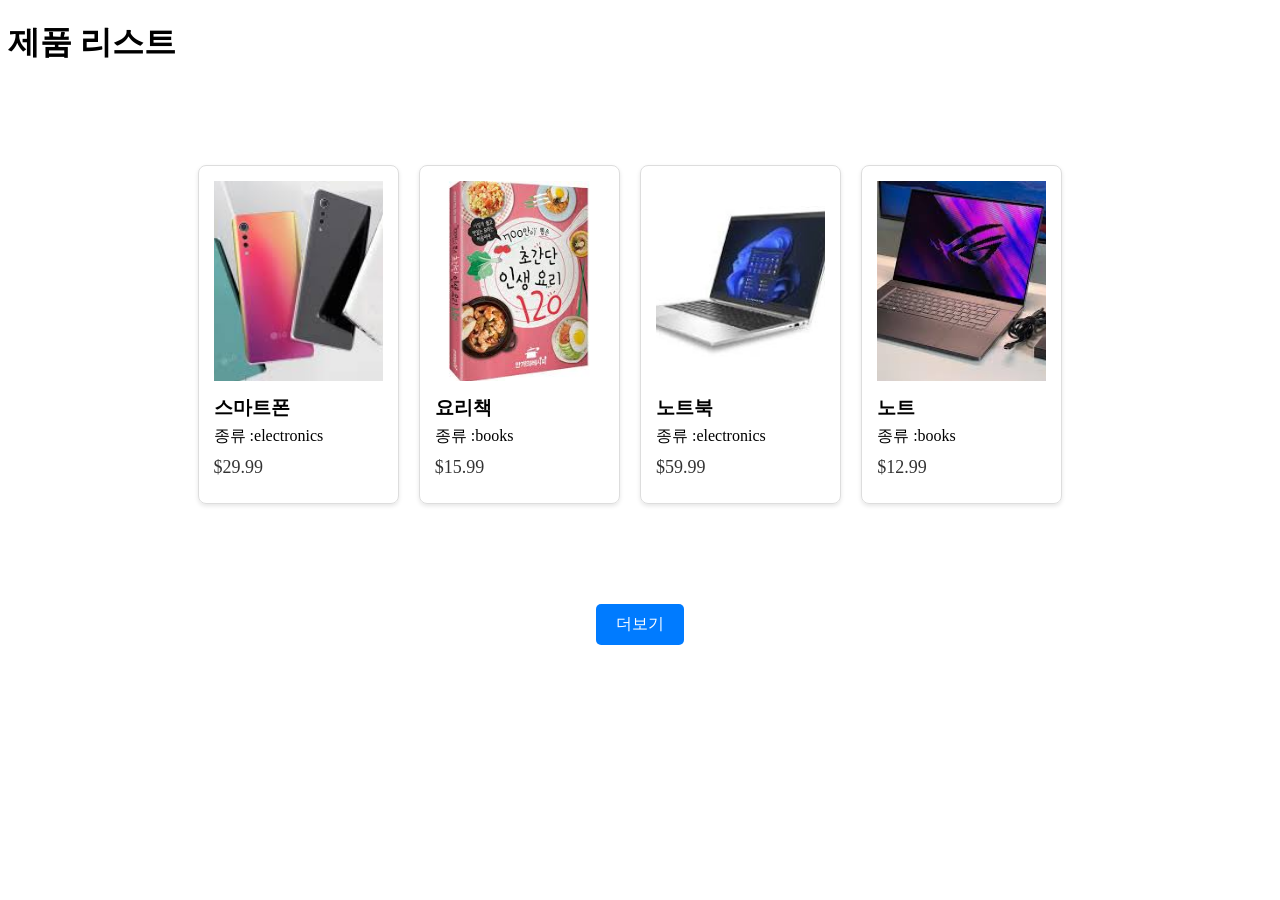
<file: ajax_sisteEx_theMore/index.html>
<!DOCTYPE html>
<html lang="ko">
  <head>
    <meta charset="UTF-8" />
    <meta name="viewport" content="width=device-width, initial-scale=1.0" />
    <title>Document</title>
    <script src="https://code.jquery.com/jquery-3.6.0.min.js"></script>
    <style>
        *{
           box-sizing: border-box;
            
        }
        .product-container{
            width: 70%;
            max-width: 1065px;
            margin:100px auto;
            display: flex;
            flex-wrap: wrap;
            gap: 20px;

        }
        .product-card{
            border: 1px solid #ddd;
            border-radius: 8px;
            padding: 15px;
            width: calc(25% - 20px);
            box-shadow: 0 2px 4px rgba(0,0,0,0.1);
            box-sizing: border-box;
        }
        .product-card img{
            width: 100%;
            height:200px ;
            object-fit: cover;
        }
        .product-card h3 {
            margin: 10px 0 5px;
        }
        .product-card p {
            margin: 0 0 10px;
        }
        .product-card .price {
            font-size: 18px;
            color: #333;
        }
        #load-more-btn {
            display: block;
            margin: 20px auto;
            padding: 10px 20px;
            border: none;
            border-radius: 5px;
            background-color: #007bff;
            color: white;
            font-size: 16px;
            cursor: pointer;
        }
    </style>
  </head>
  <body>
    <h1>제품 리스트</h1>
    <div id="product-container" class="product-container">
      <!-- js출력 -->
    </div>
    <button id="load-more-btn">더보기</button>
    <script>
      $(document).ready(function () {
        let currentPage = 1;
        let productsPerPage = 4;
        let allProducts = [];
        // ajax데이타 불러오는 함수

        function ajaxProducts() {
          $.ajax({
            url: "products.json",
            method: "get",
            dataType: "json",
            success: function (data) {
              // console.log(data);
              //   console.log(allProducts);

              allProducts = data.products;
              console.log(allProducts);
              renderProducts();
            },
            error: function (xhr, status, error) {
              console.error("Failed to load products data:", error);
            },
          });
        }
        // 보여지는 제품 함수
        function renderProducts() {
          //   console.log(page);

          let $container = $("#product-container");
          let startIndex = (currentPage - 1) * productsPerPage;
          console.log(startIndex);
          let endIndex = startIndex + productsPerPage;
          console.log(endIndex);

          let productToRender = allProducts.slice(startIndex, endIndex);
          console.log(productToRender);
          if (productToRender.length === 0) {
            $("#load-more-btn").hide();
            return;
          }
          productToRender.forEach(function (product) {
            // console.log(product);
            let productCard = `
             <div class="product-card">
              <img src="${product.image}" alt="${product.name}">
              <h3>${product.name}</h3>
              <p>종류 :${product.category}</p>
              <p class="price">$${product.price}</p>
             </div>
            `;
            $container.append(productCard);
          });
          if(endIndex >= allProducts.length){
            $("#load-more-btn").hide();
          }else{
            $("#load-more-btn").show();
          }
        }
        // 더보기버튼 이벤트
        $("#load-more-btn").on("click" , function(){
            currentPage++
            console.log(currentPage);
            renderProducts()
            
        })
        ajaxProducts();
      });
    </script>
  </body>
</html>
</file>
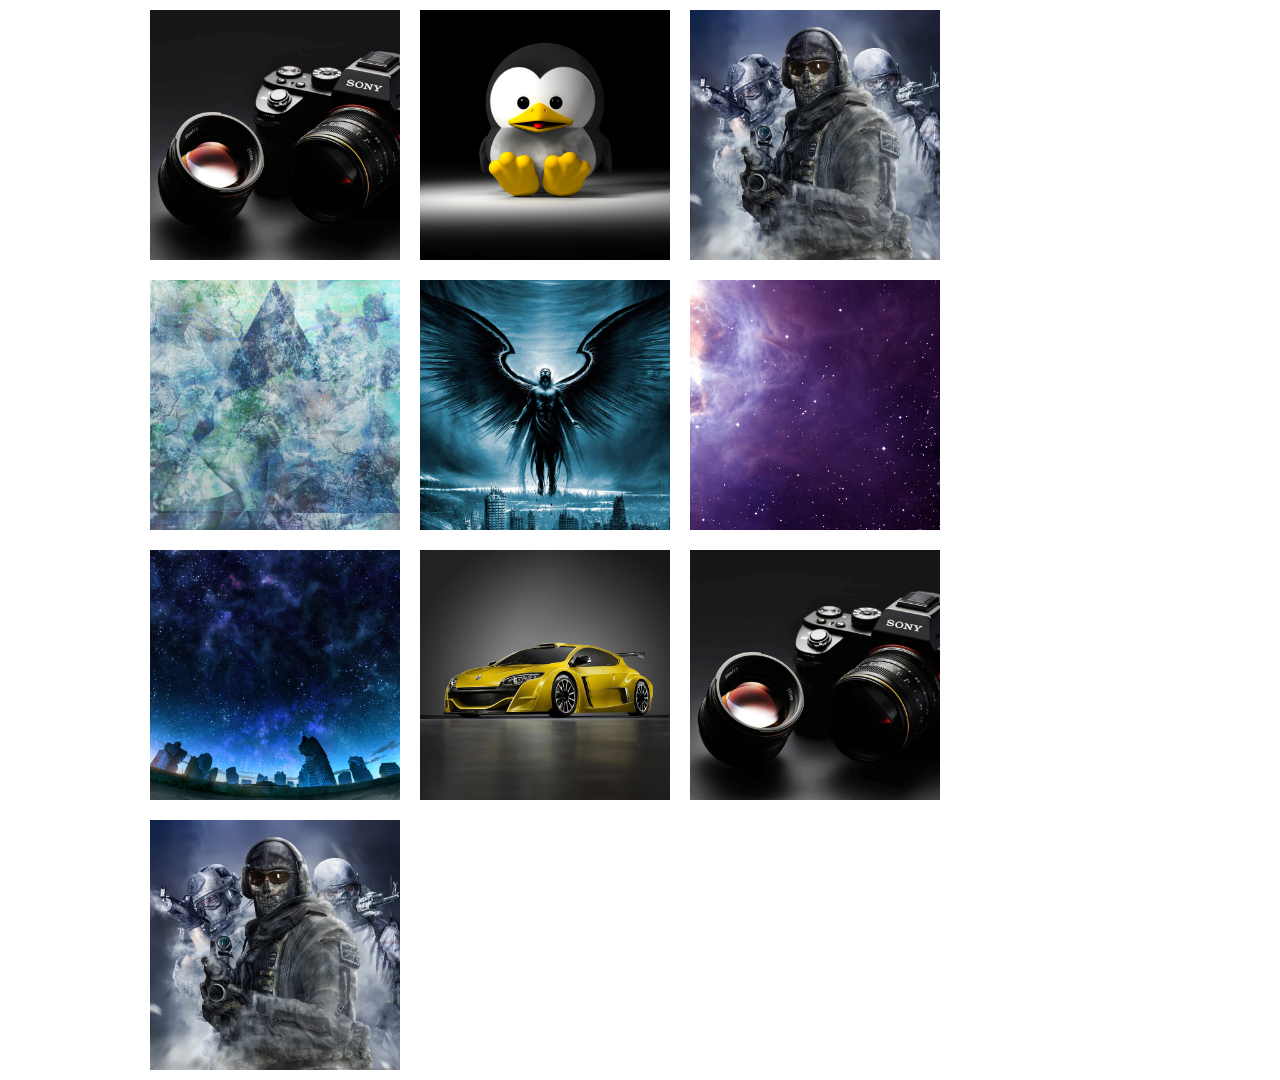
<file: ajax_siteEx/index.html>
<!DOCTYPE html>
<html lang="ko">
<head>
    <meta charset="UTF-8">
    <meta name="viewport" content="width=device-width, initial-scale=1.0">
    <script src="https://ajax.googleapis.com/ajax/libs/jquery/3.5.1/jquery.min.js"></script>
    <link rel="stylesheet" href="css/main.css">
    <script src="js/main.js"></script>
    <title>Document</title>
</head>
<body>
    <section class="gallery_area">
        <div class="gallery_wrap">
            <!-- js출력 -->
            <!-- gallery_item -->
             <!-- 클릭했을때 디테일 -->
             
        </div>
    </section>
</body>
</html>
</file>
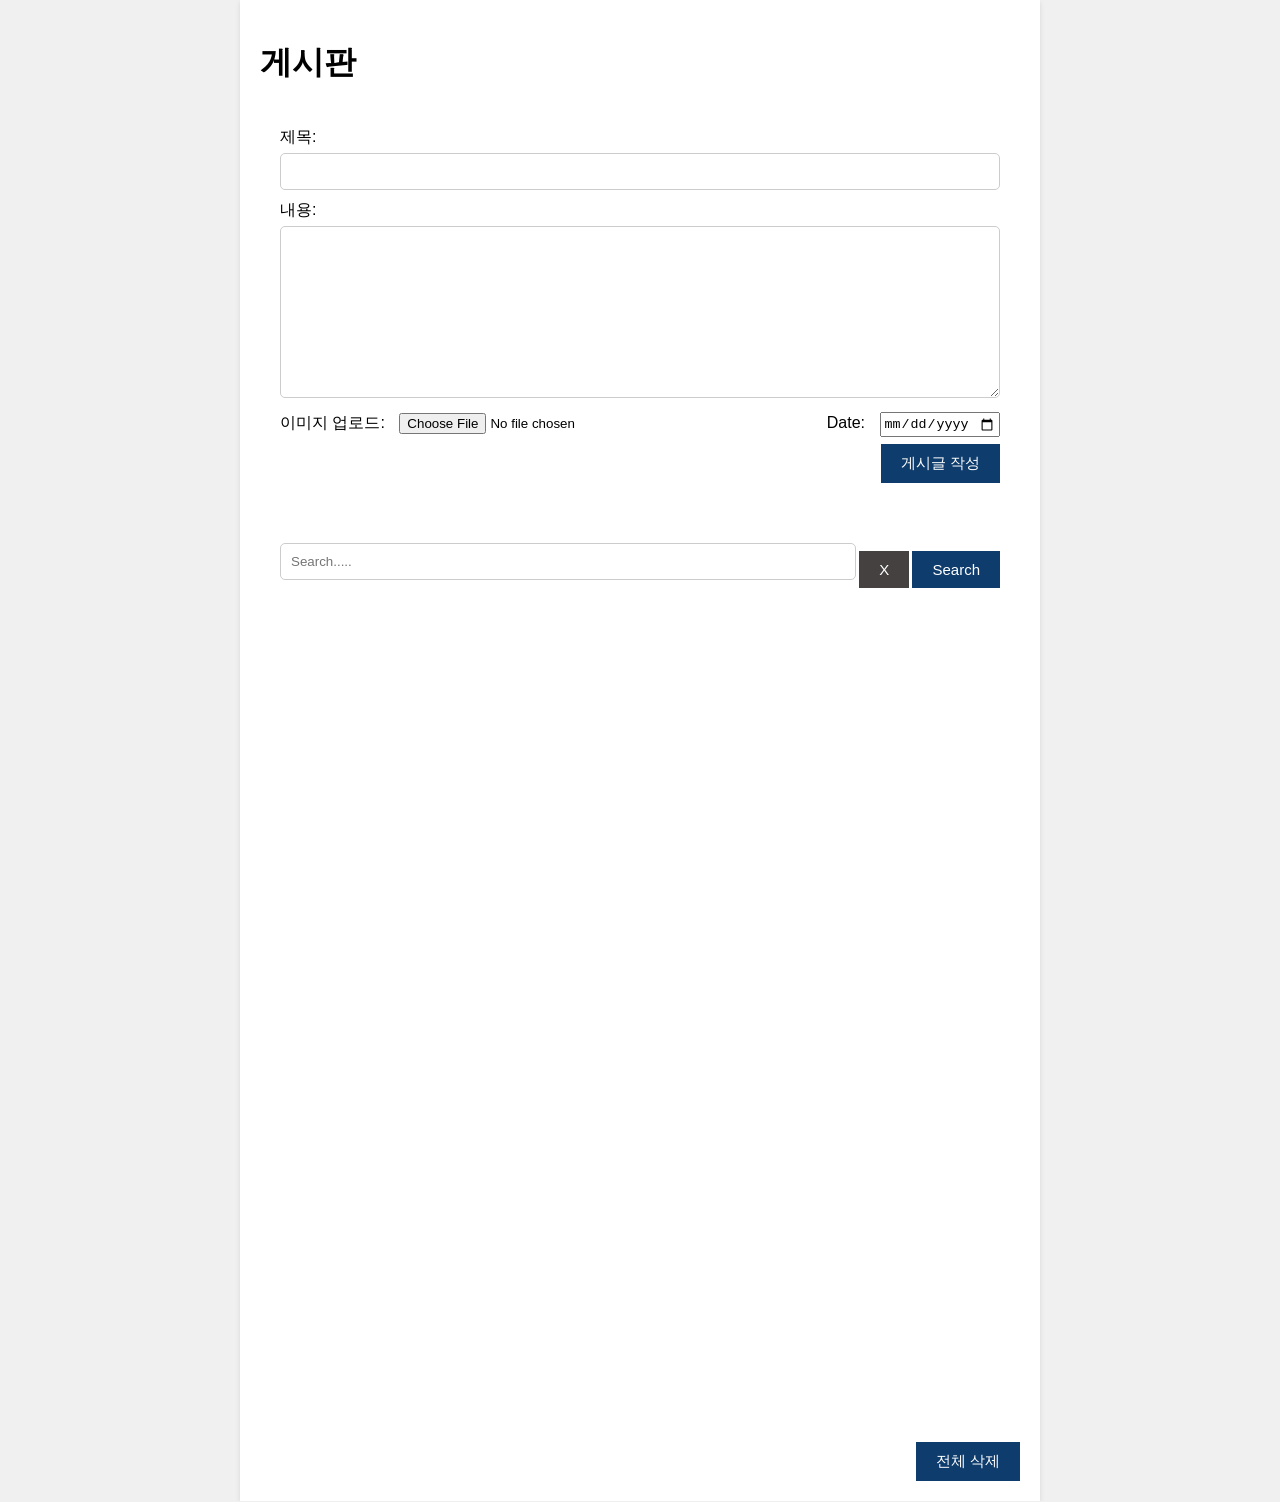
<file: board/index.html>
<!DOCTYPE html>
<html lang="en">
  <head>
    <meta charset="UTF-8" />
    <meta name="viewport" content="width=device-width, initial-scale=1.0" />

    <title>게시판</title>
    <link rel="stylesheet" href="css/style.css" />
    <script src="js/script.js"></script>
  </head>
  <body>
    <div class="container">
      <h1>게시판</h1>
      <form class="post-form">
        <label for="postTitle">제목:</label>
        <input type="text" id="postTitle" required />
        <label for="postContent">내용:</label>
        <textarea id="postContent" cols="30" rows="10" required></textarea>
        <label for="postImage">이미지 업로드:</label>
        <input type="file" id="postImage" accept="image/*" />
        <label for="postDate">Date:</label>
        <input type="date" name="postDate" id="postDate" />
        <br />
        <button id="addPostBtn">게시글 작성</button>
      </form>
      <div id="searchContainer">
        <input type="text" id="searchInput" placeholder="Search....." />
        <button id="clearBtn">X</button>
        <button id="searchBtn">Search</button>
      </div>
      <ul id="postList">
        <!-- 게시글이 여기에 표시됩니다. -->
        
      </ul>
      <button id="deleteAllBtn">전체 삭제</button>
    </div>
  </body>
</html>
</file>
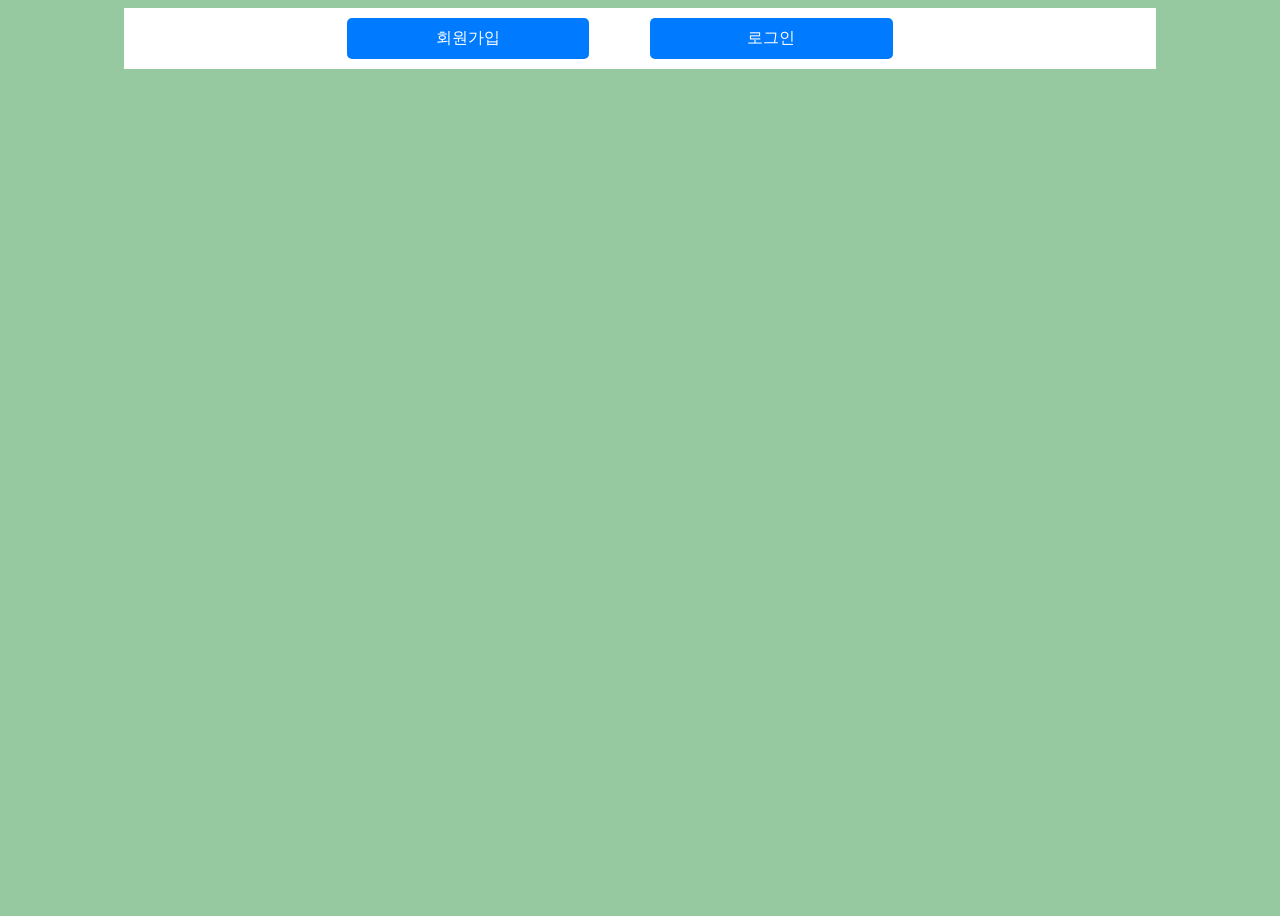
<file: login/index.html>
<!DOCTYPE html>
<html lang="ko">
  <head>
    <meta charset="UTF-8" />
    <meta name="viewport" content="width=device-width, initial-scale=1.0" />
    <title>main 페이지</title>
    <style>
      /* 기본 스타일 */
      body {
        font-family: Arial, sans-serif;
        background-color: #96c99f;
        height: 100vh;
        box-sizing: border-box;
      }

      .wrap {
        display: flex;
        justify-content: center;
        align-items: center;
        background-color: #fff;
        width: 80%;
        padding: 10px;
        margin: 0 auto;
      }

      /* 섹션 스타일 */
      .section {
        text-align: center;
        margin-bottom: 20px;
      }

      #signup-section {
        width: 30%;
        margin-left: 20px;
      }

      #dashboard-section {
        width: 70%;
        display: inline-block;
      }

      /* 버튼 스타일 */
      button {
        width: 80%;
        background-color: #007bff;
        color: #fff;
        padding: 10px 20px;
        border: none;
        border-radius: 5px;
        font-size: 16px;
        cursor: pointer;
      }

      /* 로그아웃 버튼 스타일 */
      #logout-button {
        background-color: #dc3545;
        width: 30%;
        float: right;
      }

      /* 사용자 이름 디스플레이 스타일 */
      #username-display {
        font-size: 20px;
        color: #3d3d3d;
        margin-top: 8px;
        display: inline-block;
        margin-left: 100px;
      }

      #login-section {
        width: 30%;
      }
    </style>
  </head>
  <body>
    <div class="wrap">
      <div id="signup-section">
        <button id="signup-button">회원가입</button>
      </div>
      <div id="login-section">
        <button id="login-button">로그인</button>
      </div>
      <div id="dashboard-section" style="display: none">
        <div id="username-display">
          <!-- 로그인된 아이디 출력 -->
        </div>
        <button id="logout-button">로그아웃</button>
      </div>
    </div>
    <div class="userlogin" id="userlogin">
      <!-- 로그인된 사용자 정보가 있으면 출력 -->
    </div>
    <script>
      // 페이지가 로드될 때 대시보드 화면을 표시
      window.onload = function () {
        showInitDashboard();
      };
      
      // 로그인 버튼 클릭시 페이지 이동
      document.getElementById("login-button").addEventListener("click", function () {
        window.location.href = "login.html";
      });

      // 회원가입 버튼 클릭시 페이지 이동
      document.getElementById("signup-button").addEventListener("click", function () {
        window.location.href = "signup.html";
      });

      // 메인 페이지 화면 표시 함수
      function showInitDashboard() {
        // 현재 페이지의 URL에서 쿼리 문자열을 가져와서 URLSearchParams 객체 생성
        let params = new URLSearchParams(window.location.search);

        // 'username'이라는 쿼리 매개변수 값을 추출
        let username = params.get("username");

        if (username) {
          document.getElementById("login-section").style.display = "none";
          document.getElementById("dashboard-section").style.display = "block";
          document.getElementById("username-display").textContent = `${username}님! 환영합니다.`;
          document.getElementById("userlogin").textContent = `로그인된 사용자: ${username}`;
        } else {
          document.getElementById("login-section").style.display = "block";
          document.getElementById("dashboard-section").style.display = "none";
          document.getElementById("logout-button").style.display = "none"; // 로그아웃 버튼 숨김
          document.getElementById("userlogin").textContent = ""; // 로그인 정보 초기화
        }
      }

      // 로그아웃 기능
      document.getElementById("logout-button").addEventListener("click", function () {
        document.getElementById("login-section").style.display = "block";
        document.getElementById("dashboard-section").style.display = "none";
        document.getElementById("userlogin").textContent = "";
        clearUserData(); // Clear login data
        clearUsernameParam(); // Clear or reset the username parameter
      });
      function clearUserData() {
        localStorage.removeItem("username");
      }

      function clearUsernameParam() {
        var url = new URL(window.location.href);
        url.searchParams.delete("username");
        window.history.replaceState({}, "", url.toString());
      }
    
    </script>
  </body>
</html>
</file>
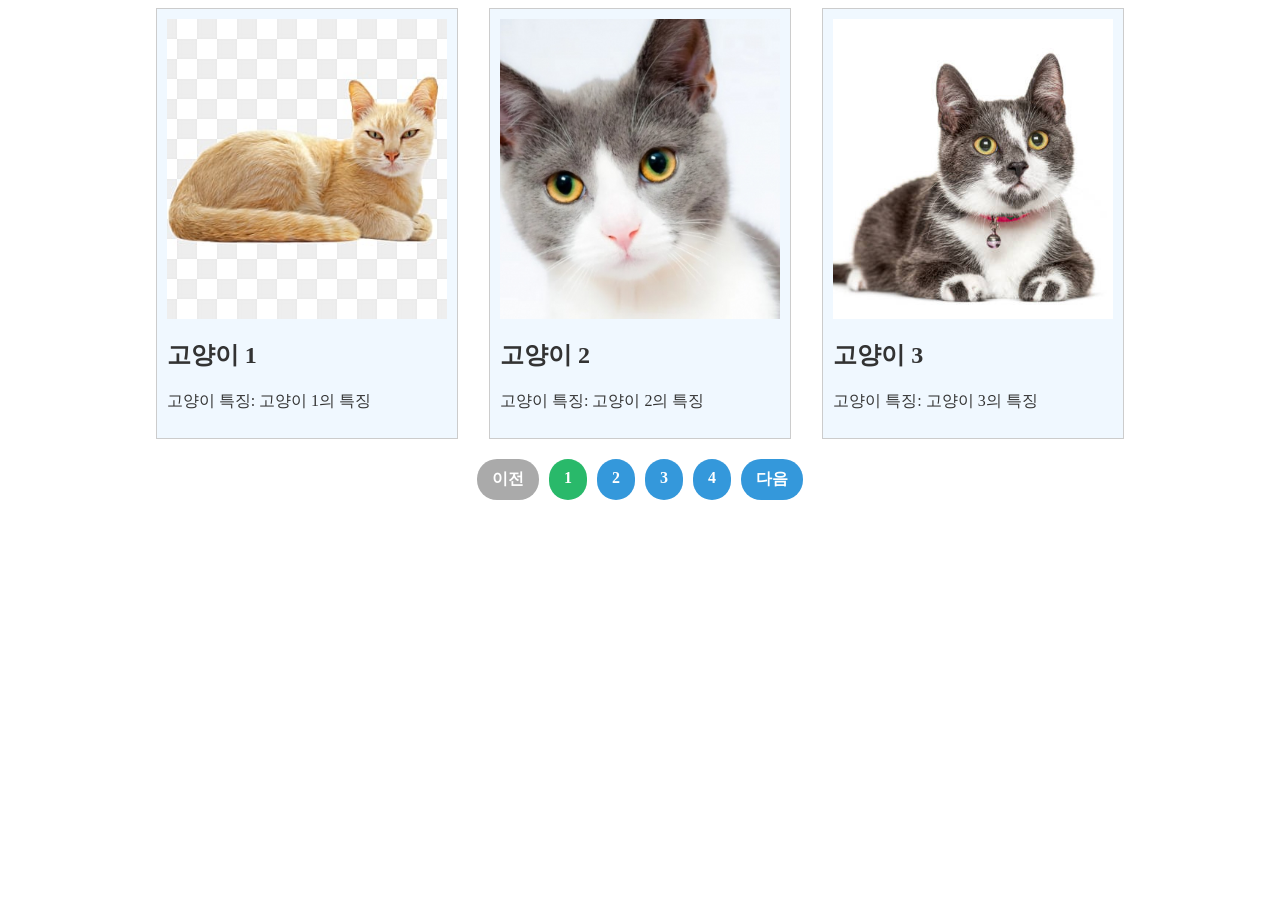
<file: pagination/cat_pagi/index.html>
<!DOCTYPE html>
<html lang="ko">
  <head>
    <meta charset="UTF-8" />
    <meta name="viewport" content="width=device-width, initial-scale=1.0" />
    <title>고양이 정보 리스트</title>
    <style>
      a {
        text-decoration: none;
        color: #333;
      }
      #catlist {
        display: flex;
        margin: 0 auto;
        flex-wrap: wrap;
        width: 1000px;
        /* background-color: aquamarine; */
        justify-content: space-between;
      }

      .cat-card {
        border: 1px solid #ccc;
        padding: 10px;
        margin-bottom: 10px;
        width: calc(30% - 20px);
        margin: 0 auto;
        background-color: aliceblue;
      }

      .cat-image {
        width: 100%;
        height: 300px;
        object-fit: cover;
        display: block;
        margin: 0 auto;
      }
      .pagination {
        display: flex;
        justify-content: center;
        margin-top: 20px;
      }

      .page-link {
        margin: 0 5px;
        padding: 10px 15px;
        background-color: #3498db;
        /* 배경색 */
        color: #fff;
        /* 글꼴색 */
        border: none;
        border-radius: 20px;
        /* 둥근 모서리 */

        font-weight: bold;
        transition: background-color 0.3s;
        /* 호버 효과 */
      }

      .page-link:hover {
        background-color: #2980b9;
        /* 호버 시 배경색 변경 */
      }
      .active-page {
        background-color: #29b96a;
      }
      .disabled{
        background-color: #aaaaaa;
      }
    </style>
  </head>
  <body>
    <div id="catlist">
      <!-- js출력 고양이 리스트 -->
    </div>
    <div class="pagination" id="pagination">
      <!-- js출력 페이지네이션 -->
    </div>
    <script>
      //고양이 리스트를 3개 보여준다.
      const itemsPerPage = 3;
      let currentPage = 1;
      const catListDiv = document.getElementById("catlist");
      const paginationDiv = document.getElementById("pagination");
      const prevBtn = document.createElement("a"); //이전버튼
      const nextBtn = document.createElement("a"); //다음버튼
      //url에서 쿼리문자열을 읽어와서 고양이의 아이디를 가져온다.
      const urlParams = new URLSearchParams(window.location.search);
      const catId = urlParams.get("id");
      // 고양이 정보를 가져와서 화면에 출력하는 함수
      function displayCatInfo(page) {
        // console.log(page);
        fetch("cat.json")
          .then((response) => response.json())
          .then(function (data) {
            //   console.log(data);
            // 페이지네이션 계산
            const startIndex = (page - 1) * itemsPerPage;
            // console.log(startIndex); // 0
            const endIndex = startIndex + itemsPerPage;
            // console.log(endIndex); // 3
            //   첫화면에 리스트를 인덱스번호가 0 ~ 2 까지 출력을 한다.
            const catsOnpage = data.slice(startIndex, endIndex);
            // console.log(catsOnpage);
            catsOnpage.forEach((cat) => {
              console.log(cat);
              const catCard = document.createElement("div");
              catCard.className = "cat-card";
              //   console.log(catCard);
              catCard.innerHTML = `
              <a href="catcate.html?id=${cat.id}">
                <img class="cat-image" src="${cat.url}" alt="${cat.title} 사진">
                <h2>${cat.title}</h2>
                <p>고양이 특징: ${cat.description}</p>
              </a>
            `;
              catListDiv.appendChild(catCard);
            });
            pagination(data.length);
          })
          .catch((error) => {
            console.error("데이터를 가져오는 중 에러가 발생했습니다:", error);
          });
      }
      //   페이지네이션 생성
      function pagination(totalItems) {
        // console.log(totalItems);
        paginationDiv.innerHTML = "";
        const totalPages = Math.ceil(totalItems / itemsPerPage);
        // console.log(totalPages);
        for (let i = 1; i <= totalPages; i++) {
          const pageLink = document.createElement("a");
          //   console.log(i);
          pageLink.className = "page-link";
          pageLink.href = `?id=${catId}&page=${i}`;
          pageLink.textContent = i;
          //   console.log(pageLink);
          if (i === currentPage) {
            pageLink.classList.add("active-page");
          }
          paginationDiv.appendChild(pageLink);
        }
       
      
       // 이전버튼
       prevBtn.className = "page-link";
        prevBtn.textContent = "이전";
        if (currentPage > 1) {
          prevBtn.href = `?id=${catId}&page=${currentPage - 1}`;
        }else{
            prevBtn.classList.add("disabled")
        }
        //   paginationDiv.insertBefore(prevBtn, paginationDiv.firstChild);
        paginationDiv.insertBefore(prevBtn , paginationDiv.firstChild);
        // 다음버튼
        nextBtn.className = "page-link"
        nextBtn.textContent = "다음"
        if(currentPage < totalPages){
            nextBtn.href = `?id=${catId}&page=${currentPage + 1}`
        }else{
            nextBtn.classList.add("disabled")
        }
        paginationDiv.appendChild(nextBtn)
      }

      //   페이지 로드시 고양이 정보 출력
      document.addEventListener("DOMContentLoaded", function () {
        const pageParm = urlParams.get("page");
        console.log(pageParm);
        if (pageParm) {
          currentPage = parseInt(pageParm);
        }

        displayCatInfo(currentPage);
      });
    </script>
  </body>
</html>
</file>
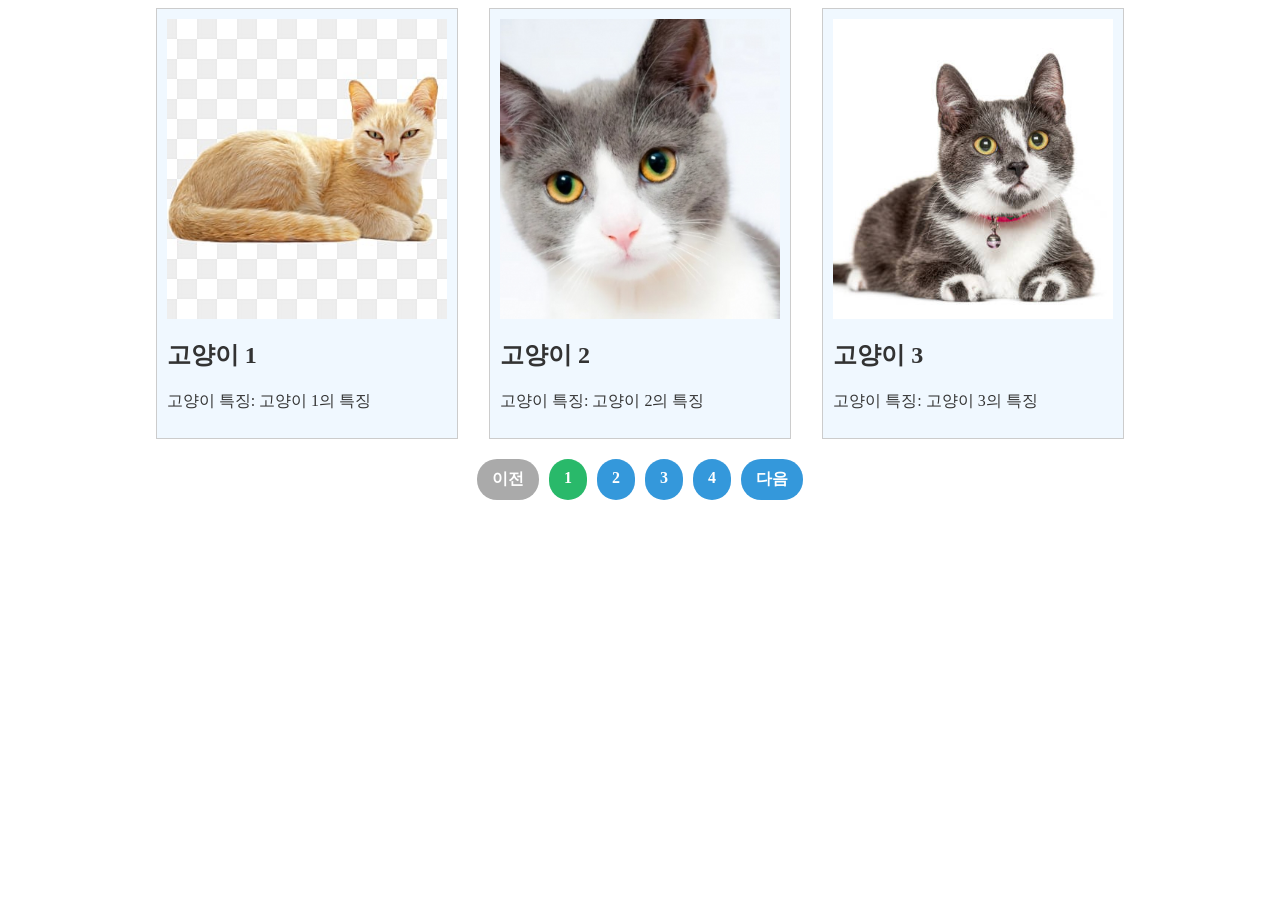
<file: pagination/cat_pagination/index.html>
<!DOCTYPE html>
<html lang="ko">
  <head>
    <meta charset="UTF-8" />
    <meta name="viewport" content="width=device-width, initial-scale=1.0" />
    <title>고양이 정보 리스트</title>
    <style>
      a {
        text-decoration: none;
        color: #333;
      }
      #catlist {
        display: flex;
        margin: 0 auto;
        flex-wrap: wrap;
        width: 1000px;
        /* background-color: aquamarine; */
        justify-content: space-between;
      }

      .cat-card {
        border: 1px solid #ccc;
        padding: 10px;
        margin-bottom: 10px;
        width: calc(30% - 20px);
        margin: 0 auto;
        background-color: aliceblue;
      }

      .cat-image {
        width: 100%;
        height: 300px;
        object-fit: cover;
        display: block;
        margin: 0 auto;
      }
      .pagination {
        display: flex;
        justify-content: center;
        margin-top: 20px;
      }

      .page-link {
        margin: 0 5px;
        padding: 10px 15px;
        background-color: #3498db;
        /* 배경색 */
        color: #fff;
        /* 글꼴색 */
        border: none;
        border-radius: 20px;
        /* 둥근 모서리 */

        font-weight: bold;
        transition: background-color 0.3s;
        /* 호버 효과 */
      }

      .page-link:hover {
        background-color: #2980b9;
        /* 호버 시 배경색 변경 */
      }
      .active-page {
        background-color: #29b96a;
      }
      .disabled{
        background-color: #aaa;
      }
    </style>
  </head>
  <body>
    <div id="catlist">
      <!-- js출력 고양이 리스트 -->
    </div>
    <div class="pagination" id="pagination">
      <!-- js출력 페이지네이션 -->
    </div>
    <script>
      //고양이 리스트를 3개 보여준다.
      const itemsPerPage = 3;
      let currentPage = 1;
      const catListDiv = document.getElementById("catlist");
      const paginationDiv = document.getElementById("pagination");
      const prevBtn = document.createElement("a"); //이전버튼
      const nextBtn = document.createElement("a"); //다음버튼
      //url에서 쿼리문자열을 읽어와서 고양이의 아이디를 가져온다.
      const urlParams = new URLSearchParams(window.location.search);
      const catId = urlParams.get("id");
      // 고양이 정보를 가져와서 화면에 출력하는 함수
      function displayCatInfo(page) {
        // console.log(page);
        fetch("cat.json")
          .then((response) => response.json())
          .then(function (data) {
            //   console.log(data);
            // 페이지네이션 계산
            const startIndex = (page - 1) * itemsPerPage;
            // console.log(startIndex); // 0
            const endIndex = startIndex + itemsPerPage;
            // console.log(endIndex); // 3
            //   첫화면에 리스트를 인덱스번호가 0 ~ 2 까지 출력을 한다.
            const catsOnpage = data.slice(startIndex, endIndex);
            // console.log(catsOnpage);
            catsOnpage.forEach((cat) => {
              console.log(cat);
              const catCard = document.createElement("div");
              catCard.className = "cat-card";
              //   console.log(catCard);
              catCard.innerHTML = `
              <a href="catcate.html?id=${cat.id}">
                <img class="cat-image" src="${cat.url}" alt="${cat.title} 사진">
                <h2>${cat.title}</h2>
                <p>고양이 특징: ${cat.description}</p>
              </a>
            `;
              catListDiv.appendChild(catCard);
            });
            pagination(data.length);
          })
          .catch((error) => {
            console.error("데이터를 가져오는 중 에러가 발생했습니다:", error);
          });
      }
      //   페이지네이션 생성
      function pagination(totalItems) {
        // console.log(totalItems);
        paginationDiv.innerHTML = "";
        const totalPages = Math.ceil(totalItems / itemsPerPage);
        // console.log(totalPages);
        for (let i = 1; i <= totalPages; i++) {
          const pageLink = document.createElement("a");
          //   console.log(i);
          pageLink.className = "page-link";
          pageLink.href = `?id=${catId}&page=${i}`;
          pageLink.textContent = i;
          //   console.log(pageLink);
          if (i === currentPage) {
            pageLink.classList.add("active-page");
          }
          paginationDiv.appendChild(pageLink);
        }
       
      
       // 이전버튼
       prevBtn.className = "page-link";
        prevBtn.textContent = "이전";
        if (currentPage > 1) {
          prevBtn.href = `?id=${catId}&page=${currentPage - 1}`;
        }else{
          prevBtn.classList.add("disabled")
        }
        //   paginationDiv.insertBefore(prevBtn, paginationDiv.firstChild);
        paginationDiv.insertBefore(prevBtn , paginationDiv.firstChild)
        // 다음버튼
        nextBtn.className = "page-link"
        nextBtn.textContent = "다음"
        if(currentPage < totalPages){
          nextBtn.href = `?id=${catId}&page=${currentPage + 1}`
        }else{
          nextBtn.classList.add("disabled")
        }
        paginationDiv.appendChild(nextBtn)
      }

      //   페이지 로드시 고양이 정보 출력
      document.addEventListener("DOMContentLoaded", function () {
        const pageParm = urlParams.get("page");
        console.log(pageParm);
        if (pageParm) {
          currentPage = parseInt(pageParm);
        }

        displayCatInfo(currentPage);
      });
    </script>
  </body>
</html>
</file>
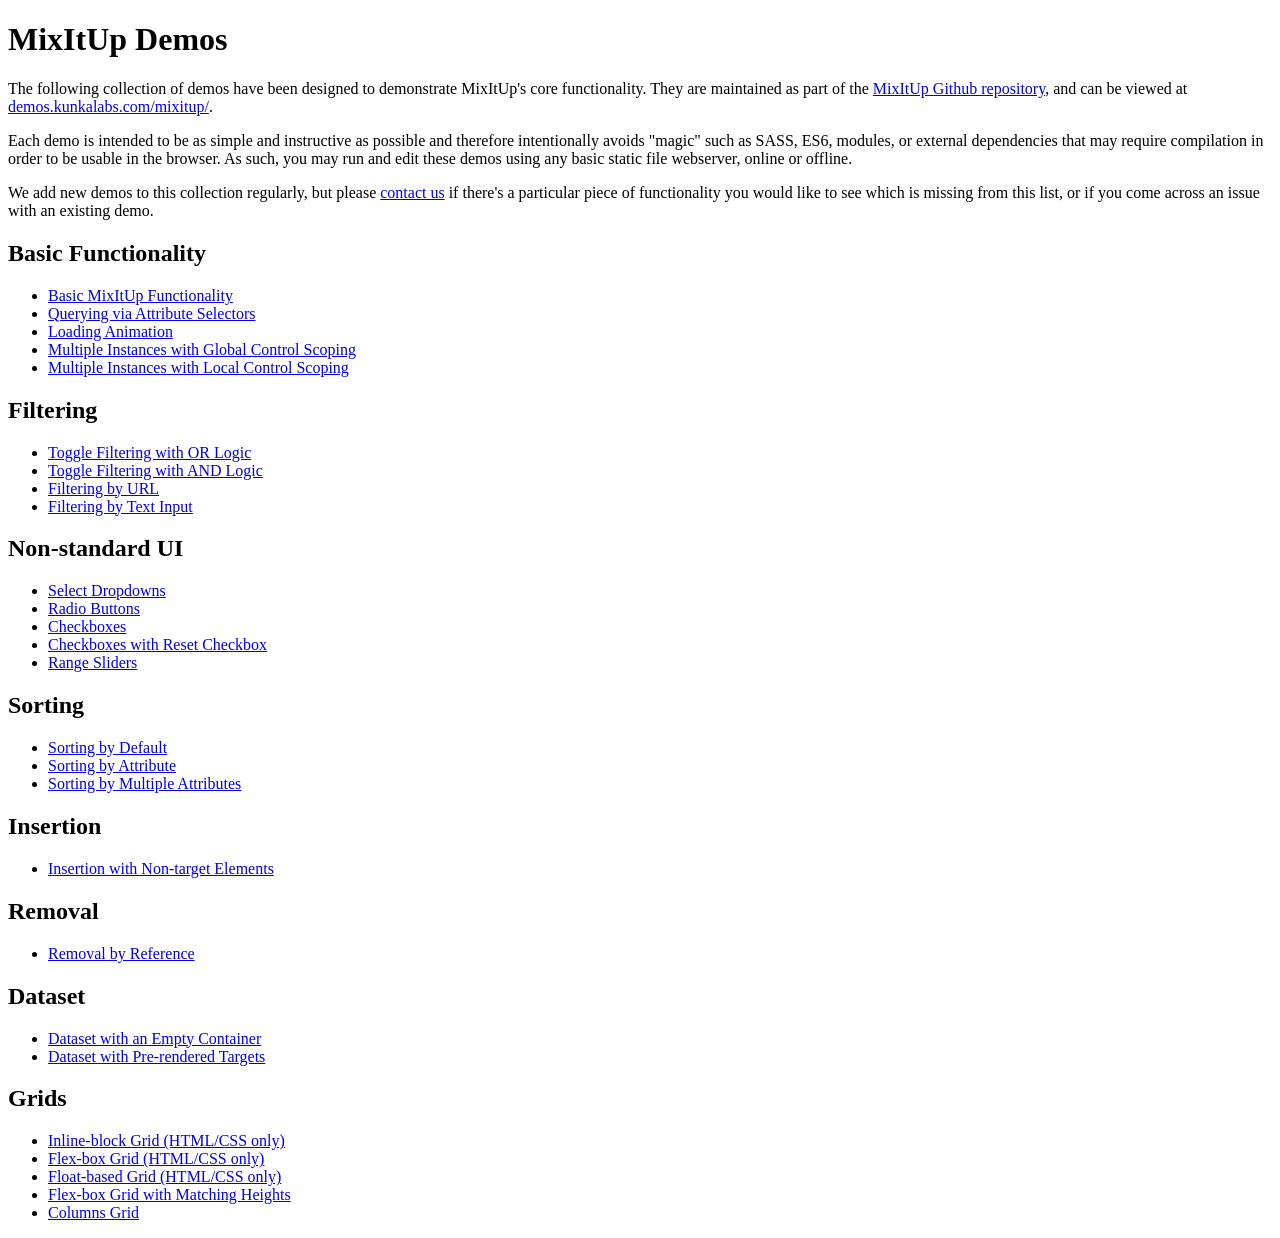
<file: mixup/patrickkunka-mixitup-61dac05/demos/index.html>
<!DOCTYPE html>
<html>
    <head>
        <title>MixItUp Demos</title>
    </head>
    <body>
        <h1>MixItUp Demos</h1>

        <p>The following collection of demos have been designed to demonstrate MixItUp's core functionality. They are maintained as part of the <a href="https://github.com/patrickkunka/mixitup/tree/v3/demos">MixItUp Github repository</a>, and can be viewed at <a href="http://demos.kunkalabs.com/mixitup">demos.kunkalabs.com/mixitup/</a>.</p>

        <p>Each demo is intended to be as simple and instructive as possible and therefore intentionally avoids "magic" such as SASS, ES6, modules, or external dependencies that may require compilation in order to be usable in the browser. As such, you may run and edit these demos using any basic static file webserver, online or offline.</p>

        <p>We add new demos to this collection regularly, but please <a href="https://www.kunkalabs.com/contact-us/">contact us</a> if there's a particular piece of functionality you would like to see which is missing from this list, or if you come across an issue with an existing demo.</p>

        <h2>Basic Functionality</h2>

        <ul>
            <li><a href="./basic/">Basic MixItUp Functionality</a></li>
            <li><a href="./attribute-selectors/">Querying via Attribute Selectors</a></li>
            <li><a href="./loading-animation/">Loading Animation</a></li>
            <li><a href="./multiple-instances-global-control-scoping/">Multiple Instances with Global Control Scoping</a></li>
            <li><a href="./multiple-instances-local-control-scoping/">Multiple Instances with Local Control Scoping</a></li>
        </ul>

        <h2>Filtering</h2>

        <ul>
            <li><a href="./toggle-filtering-or-logic/">Toggle Filtering with OR Logic</a></li>
            <li><a href="./toggle-filtering-and-logic/">Toggle Filtering with AND Logic</a></li>
            <li><a href="./filtering-by-url/">Filtering by URL</a></li>
            <li><a href="./filtering-by-text-input/">Filtering by Text Input</a></li>
        </ul>

        <h2>Non-standard UI</h2>

        <ul>
            <li><a href="./select-dropdowns/">Select Dropdowns</a></li>
            <li><a href="./radio-buttons/">Radio Buttons</a></li>
            <li><a href="./checkboxes/">Checkboxes</a></li>
            <li><a href="./checkboxes-with-reset-checkbox/">Checkboxes with Reset Checkbox</a></li>
            <li><a href="./filtering-by-range/">Range Sliders</a></li>
        </ul>

        <h2>Sorting</h2>

        <ul>
            <li><a href="./sorting-by-default/">Sorting by Default</a></li>
            <li><a href="./sorting-by-attribute/">Sorting by Attribute</a></li>
            <li><a href="./sorting-by-multiple-attributes/">Sorting by Multiple Attributes</a></li>
        </ul>

        <h2>Insertion</h2>

        <ul>
            <li><a href="./insertion-non-target-elements/">Insertion with Non-target Elements</a></li>
        </ul>

        <h2>Removal</h2>

        <ul>
            <li><a href="./removal-by-reference/">Removal by Reference</a></li>
        </ul>

        <h2>Dataset</h2>

        <ul>
            <li><a href="./dataset-empty-container/">Dataset with an Empty Container</a></li>
            <li><a href="./dataset-pre-rendered-targets/">Dataset with Pre-rendered Targets</a></li>
        </ul>

        <h2>Grids</h2>

        <ul>
            <li><a href="./grid-inline-block/">Inline-block Grid (HTML/CSS only)</a></li>
            <li><a href="./grid-flex-box/">Flex-box Grid (HTML/CSS only)</a></li>
            <li><a href="./grid-floats/">Float-based Grid (HTML/CSS only)</a></li>
            <li><a href="./grid-flex-box-matching-heights/">Flex-box Grid with Matching Heights</a></li>
            <li><a href="./grid-columns/">Columns Grid</a></li>
        </ul>
    </body>
</html>
</file>
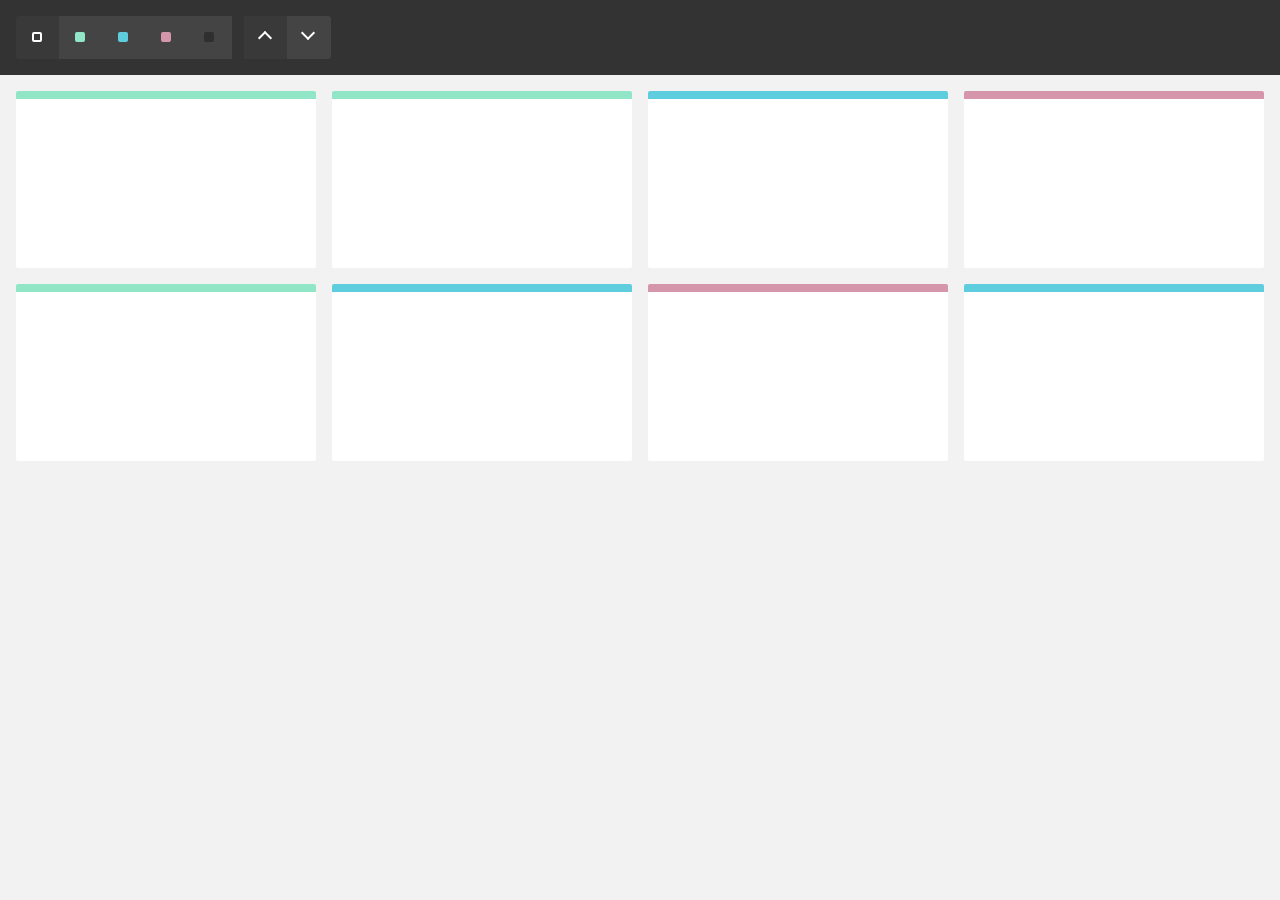
<file: mixup/patrickkunka-mixitup-61dac05/demos/attribute-selectors/index.html>
<!DOCTYPE html>
<html>
    <head>
        <meta name="viewport" content="width=device-width, initial-scale=1">

        <link href="../reset.css" rel="stylesheet"/>
        <link href="./style.css" rel="stylesheet"/>

        <title>MixItUp Demo - Querying via Attribute Selectors</title>
    </head>
    <body>
        <div class="controls">
            <button type="button" class="control" data-filter="all">All</button>
            <button type="button" class="control" data-filter=".green">Green</button>
            <button type="button" class="control" data-filter=".blue">Blue</button>
            <button type="button" class="control" data-filter=".pink">Pink</button>
            <button type="button" class="control" data-filter="none">None</button>

            <button type="button" class="control" data-sort="default:asc">Asc</button>
            <button type="button" class="control" data-sort="default:desc">Desc</button>
        </div>

        <div class="container" data-ref="mixitup-container">
            <div class="item green" data-ref="mixitup-target"></div>
            <div class="item green" data-ref="mixitup-target"></div>
            <div class="item blue" data-ref="mixitup-target"></div>
            <div class="item pink" data-ref="mixitup-target"></div>
            <div class="item green" data-ref="mixitup-target"></div>
            <div class="item blue" data-ref="mixitup-target"></div>
            <div class="item pink" data-ref="mixitup-target"></div>
            <div class="item blue" data-ref="mixitup-target"></div>

            <div class="gap"></div>
            <div class="gap"></div>
            <div class="gap"></div>
        </div>

        <script src="../mixitup.min.js"></script>

        <script>
            var containerEl = document.querySelector('[data-ref~="mixitup-container"]');

            var mixer = mixitup(containerEl, {
                selectors: {
                    target: '[data-ref~="mixitup-target"]'
                }
            });
        </script>
    </body>
</html>
</file>
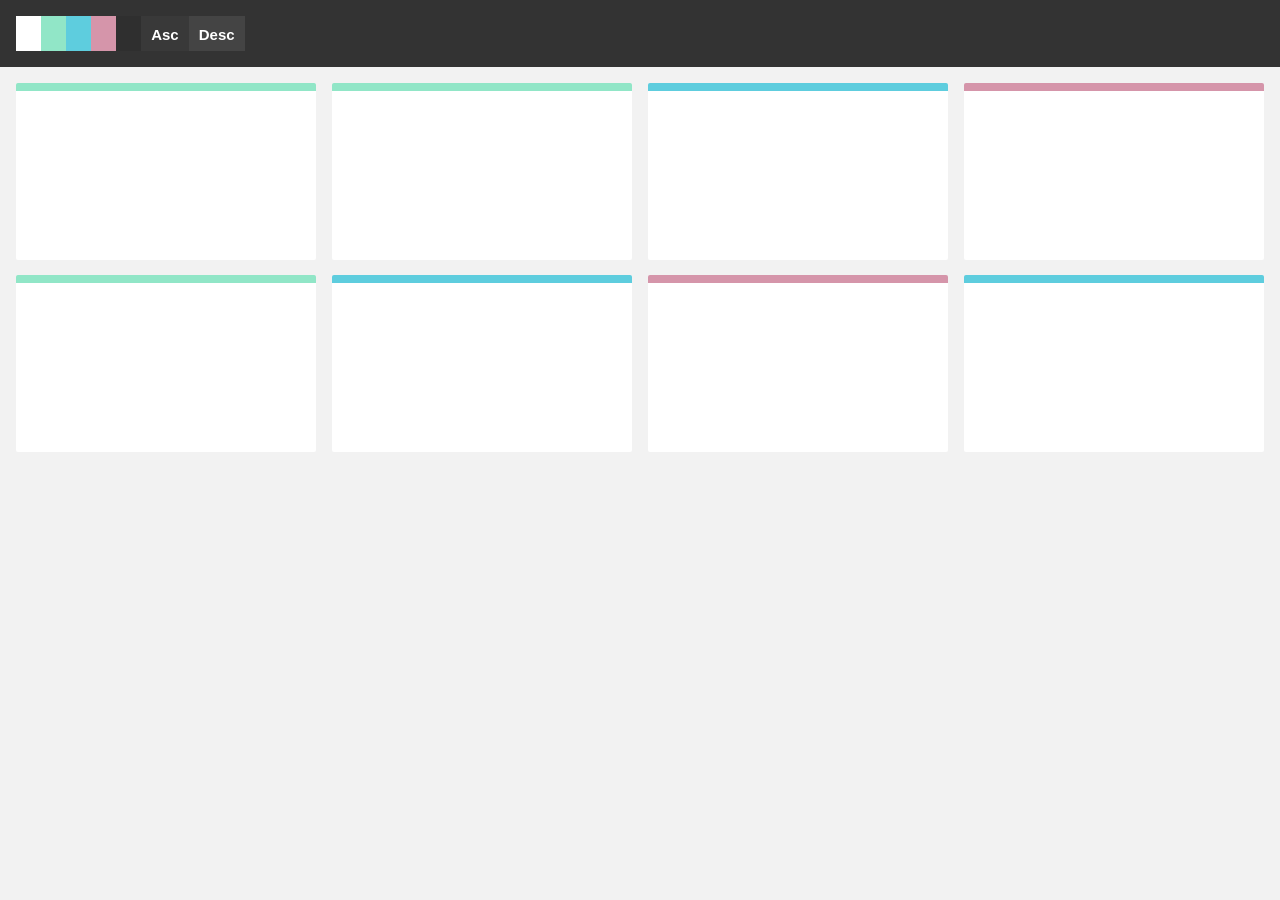
<file: mixup/patrickkunka-mixitup-61dac05/demos/basic-ie-8/index.html>
<!DOCTYPE html>
<html>
    <head>
        <meta name="viewport" content="width=device-width, initial-scale=1">

        <link href="../reset.css" rel="stylesheet"/>
        <link href="./style.css" rel="stylesheet"/>

        <title>MixItUp Demo - Basic (IE8 Compatible Layout)</title>
    </head>
    <body>
        <div class="controls">
            <button type="button" class="control" data-filter="all"></button>
            <button type="button" class="control" data-filter=".green"></button>
            <button type="button" class="control" data-filter=".blue"></button>
            <button type="button" class="control" data-filter=".pink"></button>
            <button type="button" class="control" data-filter="none"></button>

            <button type="button" class="control" data-sort="default:asc">Asc</button>
            <button type="button" class="control" data-sort="default:desc">Desc</button>
        </div>

        <div class="container">
            <div class="mix green"></div>
            <div class="mix green"></div>
            <div class="mix blue"></div>
            <div class="mix pink"></div>
            <div class="mix green"></div>
            <div class="mix blue"></div>
            <div class="mix pink"></div>
            <div class="mix blue"></div>

            <div class="gap"></div>
            <div class="gap"></div>
            <div class="gap"></div>
        </div>

        <script src="../mixitup.min.js"></script>

        <script>
            var containerEl = document.querySelector('.container');

            var mixer = mixitup(containerEl);
        </script>
    </body>
</html>
</file>
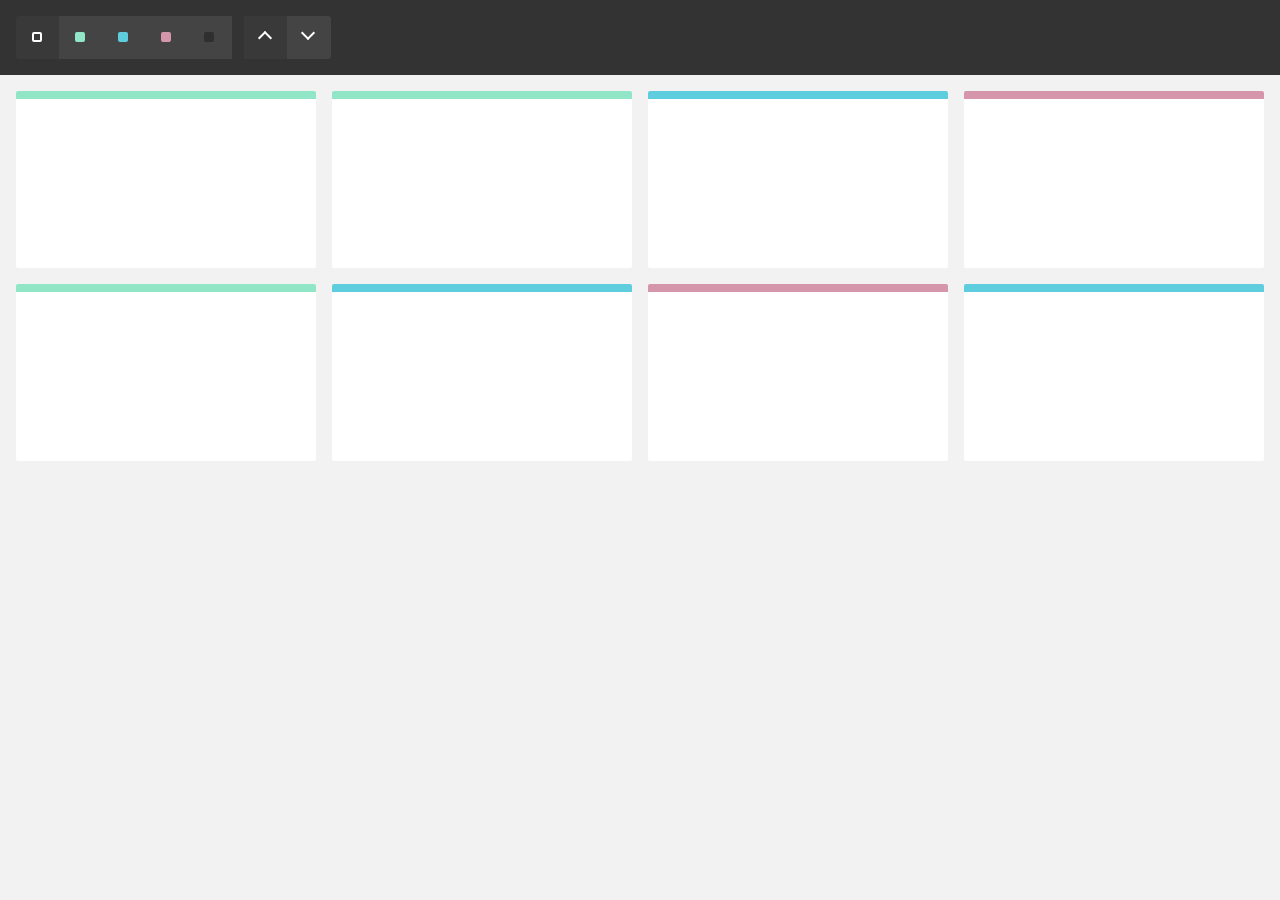
<file: mixup/patrickkunka-mixitup-61dac05/demos/basic/index.html>
<!DOCTYPE html>
<html>
    <head>
        <meta name="viewport" content="width=device-width, initial-scale=1">

        <link href="../reset.css" rel="stylesheet"/>
        <link href="./style.css" rel="stylesheet"/>

        <title>MixItUp Demo - Basic</title>
    </head>
    <body>
        <div class="controls">
            <button type="button" class="control" data-filter="all">All</button>
            <button type="button" class="control" data-filter=".green">Green</button>
            <button type="button" class="control" data-filter=".blue">Blue</button>
            <button type="button" class="control" data-filter=".pink">Pink</button>
            <button type="button" class="control" data-filter="none">None</button>

            <button type="button" class="control" data-sort="default:asc">Asc</button>
            <button type="button" class="control" data-sort="default:desc">Desc</button>
        </div>

        <div class="container">
            <div class="mix green"></div>
            <div class="mix green"></div>
            <div class="mix blue"></div>
            <div class="mix pink"></div>
            <div class="mix green"></div>
            <div class="mix blue"></div>
            <div class="mix pink"></div>
            <div class="mix blue"></div>

            <div class="gap"></div>
            <div class="gap"></div>
            <div class="gap"></div>
        </div>

        <script src="../mixitup.min.js"></script>

        <script>
            var containerEl = document.querySelector('.container');

            var mixer = mixitup(containerEl);
        </script>
    </body>
</html>
</file>
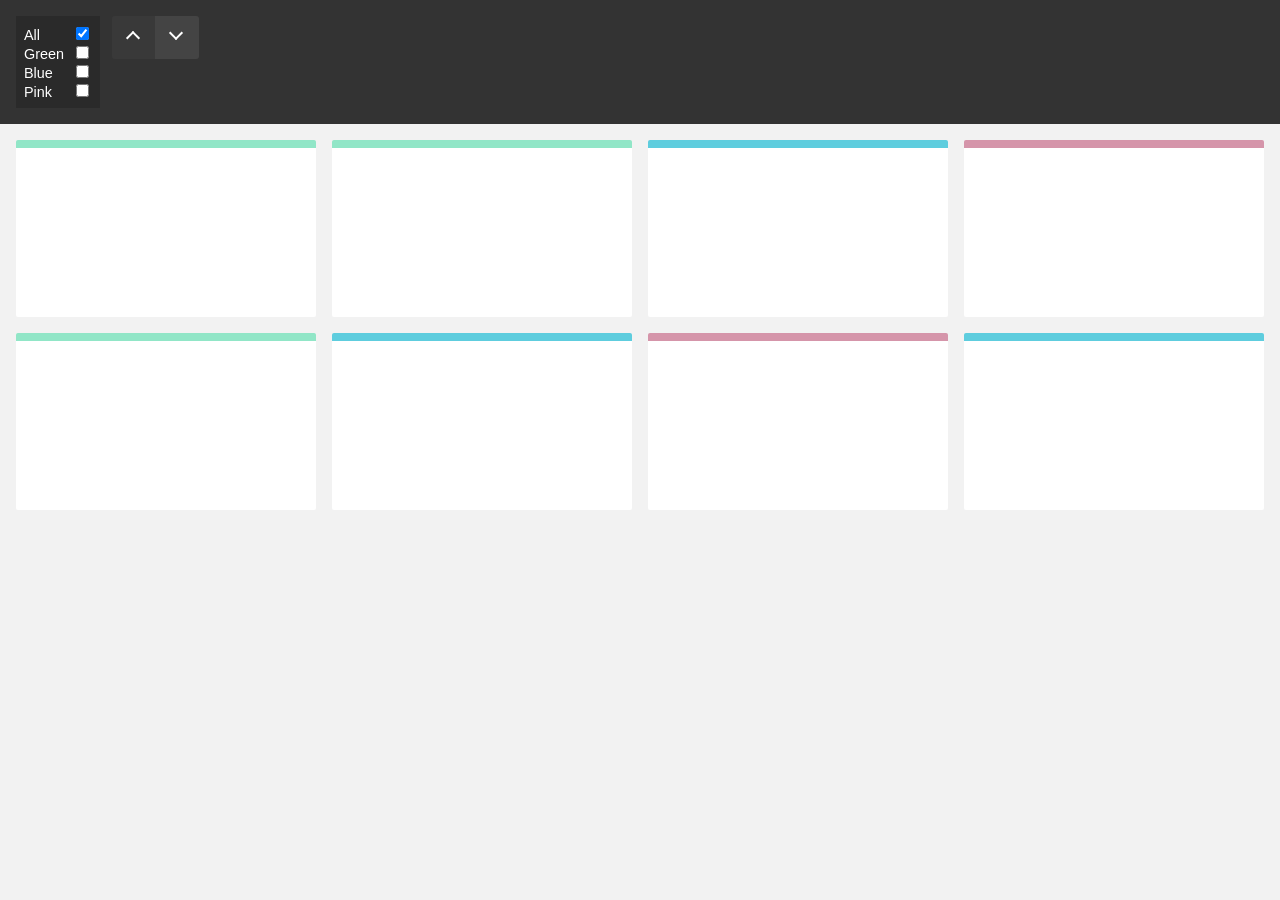
<file: mixup/patrickkunka-mixitup-61dac05/demos/checkboxes-with-reset-checkbox/index.html>
<!DOCTYPE html>
<html>
    <head>
        <meta name="viewport" content="width=device-width, initial-scale=1">

        <link href="../reset.css" rel="stylesheet"/>
        <link href="./style.css" rel="stylesheet"/>

        <title>MixItUp Demo - Checkboxes with Reset Checkbox</title>
    </head>
    <body>
        <div class="controls">
            <div class="checkbox-group">
                <div class="checkbox">
                    <label class="checkbox-label">All</label>
                    <input type="checkbox" value="all" checked/>
                </div>

                <div class="checkbox">
                    <label class="checkbox-label">Green</label>
                    <input type="checkbox" value=".green"/>
                </div>

                <div class="checkbox">
                    <label class="checkbox-label">Blue</label>
                    <input type="checkbox" value=".blue"/>
                </div>

                <div class="checkbox">
                    <label class="checkbox-label">Pink</label>
                    <input type="checkbox" value=".pink"/>
                </div>
            </div>

            <button type="button" class="control" data-sort="default:asc">Asc</button>
            <button type="button" class="control" data-sort="default:desc">Desc</button>
        </div>

        <div class="container">
            <div class="mix green"></div>
            <div class="mix green"></div>
            <div class="mix blue"></div>
            <div class="mix pink"></div>
            <div class="mix green"></div>
            <div class="mix blue"></div>
            <div class="mix pink"></div>
            <div class="mix blue"></div>

            <div class="gap"></div>
            <div class="gap"></div>
            <div class="gap"></div>
        </div>

        <script src="../mixitup.min.js"></script>

        <script>
            // In this example, we must bind a 'change' event handler to
            // our checkboxes, then interact with the mixer via
            // its .filter() API methods.

            var containerEl = document.querySelector('.container');
            var checkboxGroup = document.querySelector('.checkbox-group');
            var checkboxes = checkboxGroup.querySelectorAll('input[type="checkbox"]');
            var allCheckbox = checkboxGroup.querySelector('input[value="all"]');

            var mixer = mixitup(containerEl);

            checkboxGroup.addEventListener('change', function(e) {
                var selectors = [];
                var checkbox;
                var i;

                if (e.target === allCheckbox && e.target.checked) {
                    // If the "all" checkbox was checked, uncheck all other checkboxes

                    for (i = 0; i < checkboxes.length; i++) {
                        checkbox = checkboxes[i];

                        if (checkbox !== allCheckbox) checkbox.checked = false;
                    }
                } else {
                    // Another checkbox was changed, uncheck "all".

                    allCheckbox.checked = false;
                }

                // Iterate through all checkboxes, pushing the
                // values of those that are checked into an array

                for (i = 0; i < checkboxes.length; i++) {
                    checkbox = checkboxes[i];

                    if (checkbox.checked) selectors.push(checkbox.value);
                }

                // If there are values in the array, join it into a string
                // using your desired logic, and send to the mixer's .filter()
                // method, otherwise filter by 'all'

                var selectorString = selectors.length > 0 ?
                    selectors.join(',') : // or '.' for AND logic
                    'all';

                mixer.filter(selectorString);
            });
        </script>
    </body>
</html>
</file>
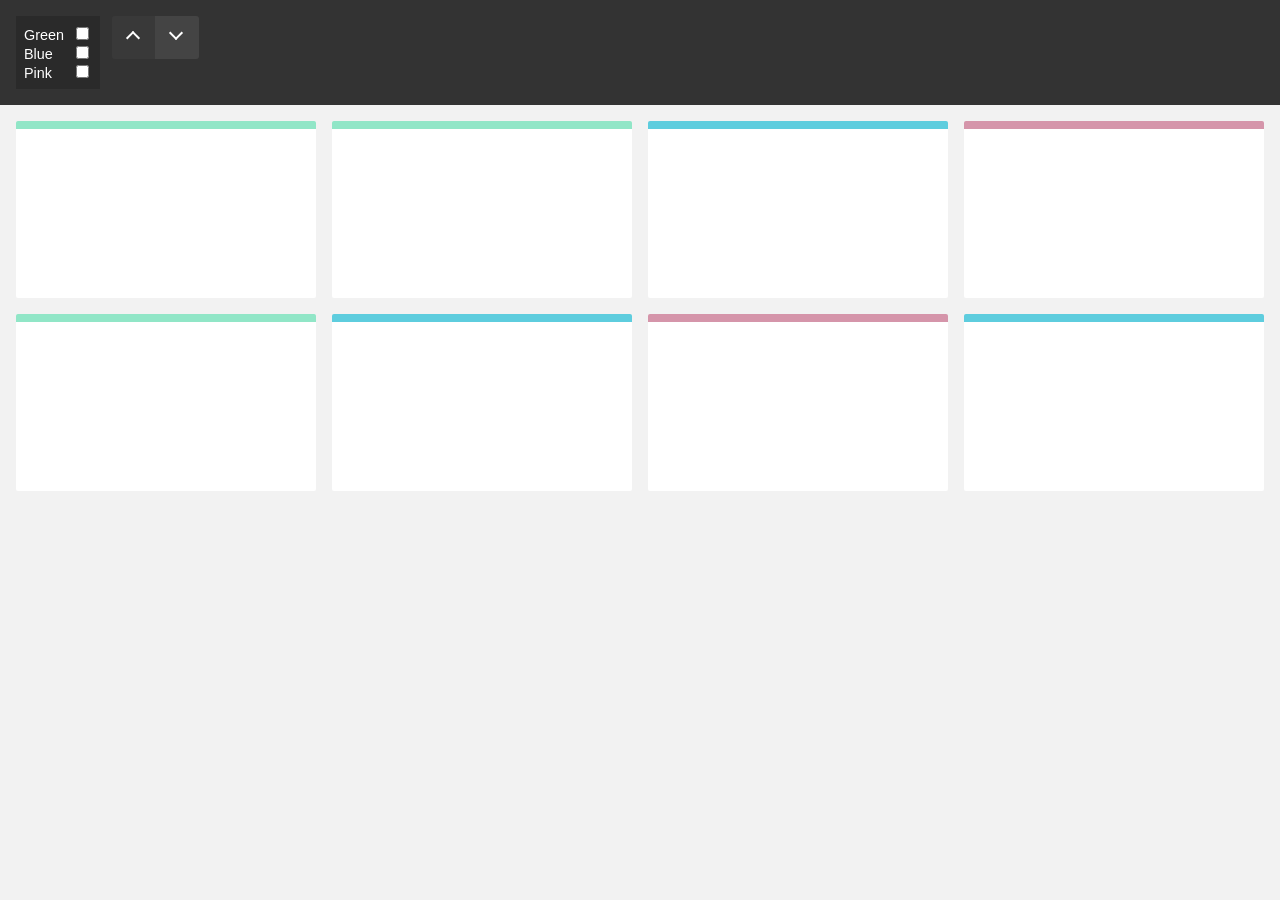
<file: mixup/patrickkunka-mixitup-61dac05/demos/checkboxes/index.html>
<!DOCTYPE html>
<html>
    <head>
        <meta name="viewport" content="width=device-width, initial-scale=1">

        <link href="../reset.css" rel="stylesheet"/>
        <link href="./style.css" rel="stylesheet"/>

        <title>MixItUp Demo - Checkboxes</title>
    </head>
    <body>
        <div class="controls">
            <div class="checkbox-group">
                <div class="checkbox">
                    <label class="checkbox-label">Green</label>
                    <input type="checkbox" value=".green"/>
                </div>

                <div class="checkbox">
                    <label class="checkbox-label">Blue</label>
                    <input type="checkbox" value=".blue"/>
                </div>

                <div class="checkbox">
                    <label class="checkbox-label">Pink</label>
                    <input type="checkbox" value=".pink"/>
                </div>
            </div>

            <button type="button" class="control" data-sort="default:asc">Asc</button>
            <button type="button" class="control" data-sort="default:desc">Desc</button>
        </div>

        <div class="container">
            <div class="mix green"></div>
            <div class="mix green"></div>
            <div class="mix blue"></div>
            <div class="mix pink"></div>
            <div class="mix green"></div>
            <div class="mix blue"></div>
            <div class="mix pink"></div>
            <div class="mix blue"></div>

            <div class="gap"></div>
            <div class="gap"></div>
            <div class="gap"></div>
        </div>

        <script src="../mixitup.min.js"></script>

        <script>
            // In this example, we must bind a 'change' event handler to
            // our checkboxes, then interact with the mixer via
            // its .filter() API methods.

            var containerEl = document.querySelector('.container');
            var checkboxGroup = document.querySelector('.checkbox-group');
            var checkboxes = checkboxGroup.querySelectorAll('input[type="checkbox"]');

            var mixer = mixitup(containerEl);

            checkboxGroup.addEventListener('change', function() {
                var selectors = [];

                // Iterate through all checkboxes, pushing the
                // values of those that are checked into an array

                for (var i = 0; i < checkboxes.length; i++) {
                    var checkbox = checkboxes[i];

                    if (checkbox.checked) selectors.push(checkbox.value);
                }

                // If there are values in the array, join it into a string
                // using your desired logic, and send to the mixer's .filter()
                // method, otherwise filter by 'all'

                var selectorString = selectors.length > 0 ?
                    selectors.join(',') : // or '.' for AND logic
                    'all';

                mixer.filter(selectorString);
            });
        </script>
    </body>
</html>
</file>
<file: ajax_siteEx/css/main.css>
@charset "utf-8";
* {
  margin: 0;
  padding: 0;
  box-sizing: border-box;
}
img {
  vertical-align: middle;
}
.gallery_wrap {

  width: 1000px;
  
  margin: 0 auto;
  background-color: aqua;
}
.gallery_item {
  width: calc(100% / 4);
  height: 250px;
  float: left;
  position: relative;
  cursor: pointer;
  margin: 10px;
}
.gallery_item > img {
  width: 100%;
}
.gallery_item > .item_desc {
  width: 100%;
  height: 100%;
  position: absolute;
  top: 0;
  left: 0;
  /* transform: translate(-50%, -50%); */
  background-color: rgba(0, 0, 0, 0.7);
  text-align: center;
  color: #fff;
  opacity: 0;
  transition: all 0.3s;
}
.item_desc > h1{
    font-size: 24px;
    padding-top: 80px;
}
.gallery_item > .item_desc:hover{
    opacity: 1;
}
.gallery_detail{
   position: fixed; 
   top: 0;
   left: 0;
   width: 100%;
   height: 100%;
   background-color: rgba(0, 0, 0, 0.9);
   z-index: 9999;
   padding:50px;
   display: none;
}
.gallery_detail_wrap{
  
position: relative;
height: 100%;
}

.detail_left ,.detail_right{
    position: relative;
    width: 50%;
    height: 100%;
    padding: 20px;
    float: left;
   padding-top: 150px;
}

.detail_left > img{
    width: 100%;
    height: 80%;
   
}
.detail_right > .content{
    width: calc(100% - 40px);
    position: absolute;
    left: 50%;
    top: 50%;
    transform: translate(-50%, -50%);
    color: #fff;
}
.content .title_line {
    height: 2px;
    background-color: #f1f1f1;
    margin: 20px auto;
  }
span {
  color: #f1f1f1;
  position: absolute;
  right: 20px;
  top: 10px;
  font-size: 50px;
  font-weight: bold;
  cursor: pointer;
}
</file>
<file: board/css/style.css>
@charset "utf-8";
/* styles.css */
* {
  box-sizing: border-box;
}
body {
  font-family: Arial, sans-serif;
  background-color: #f0f0f0;
  margin: 0;
  padding: 0;
}

.container {
  max-width: 800px;
  margin: 0 auto;
  padding: 20px;
  background-color: #fff;
  box-shadow: 0 2px 5px rgba(0, 0, 0, 0.1);
}

.post-form {
  margin-bottom: 20px;
  padding: 20px;
}

label {
  display: inline-block;
  margin-bottom: 5px;
  margin-right: 10px;
}

input[type="text"],
textarea {
  width: 100%;
  padding: 10px;
  margin-bottom: 10px;
  border: 1px solid #ccc;
  border-radius: 5px;
}
#postImage {
  margin-right: 170px;
}
button {
  background-color: #0e3c6d;
  color: #fff;
  border: none;
  padding: 10px 20px;
  font-size: 15px;
  cursor: pointer;
  /* margin: 0 auto; */
  margin-left: auto;
  display: block;
  margin-top: 5px;
}

button:hover {
  background-color: #0056b3;
}

#postList {
  list-style: none;
  padding: 0;
  height: 800px;
  overflow-y: auto;
}
#postDate {
  width: 120px;
  padding: 2px;
}

.post {
  margin-bottom: 20px;
  padding: 20px;
  background-color: #f3f3f3;
  border: 1px solid #ccc;
  box-shadow: 0 2px 5px rgba(0, 0, 0, 0.1);
}

.post h2 {
  font-size: 20px;
  margin: 0 0 10px;
  text-decoration: underline;
  background-color: #ccc;
}

.post p {
  font-size: 16px;
  margin: 0;
}
.post-content {
  display: flex;
  flex-direction: column; /* 내용과 이미지를 세로로 정렬합니다. */
  align-items: flex-start; /* 내용과 이미지를 좌측 정렬합니다. */
}

.post-details {
  width: 100%;
  display: flex;
  justify-content: space-between;
  align-items: center; /* 내용과 이미지를 가로로 정렬합니다. */
  padding: 10px;
  box-sizing: border-box;
  background-color: #ffffff;
  align-items: stretch;
}

.post-details img {
  max-width: 100px; /* 이미지 크기 제한 */
  min-width: 100px;
  margin-left: 20px; /* 내용과 이미지 사이 간격 설정 */
}
#searchInput {
  width: 80%;
  /* display: inline-block; */
}
#clearBtn {
  display: inline-block;
  background-color: rgb(69, 65, 65);
}
#searchContainer {
  display: flex;
  padding: 20px;
  align-items: center;
}
</file>
<file: mixup/patrickkunka-mixitup-61dac05/demos/attribute-selectors/style.css>
html,
body {
    height: 100%;
    background: #f2f2f2;
}

*,
*:before,
*:after {
    box-sizing: border-box;
}

/* Controls
---------------------------------------------------------------------- */

.controls {
    padding: 1rem;
    background: #333;
    font-size: 0.1px;
}

.control {
    position: relative;
    display: inline-block;
    width: 2.7rem;
    height: 2.7rem;
    background: #444;
    cursor: pointer;
    font-size: 0.1px;
    color: white;
    transition: background 150ms;
}

.control:hover {
    background: #3f3f3f;
}

.control[data-filter]:after {
    content: '';
    position: absolute;
    width: 10px;
    height: 10px;
    top: calc(50% - 6px);
    left: calc(50% - 6px);
    border: 2px solid currentColor;
    border-radius: 2px;
    background: currentColor;
    transition: background-color 150ms, border-color 150ms;
}

.control[data-sort]:after {
    content: '';
    position: absolute;
    width: 10px;
    height: 10px;
    border-top: 2px solid;
    border-left: 2px solid;
    top: calc(50% - 6px);
    left: calc(50% - 6px);
    transform:  translateY(1px) rotate(45deg);
}

.control[data-sort*=":desc"]:after {
    transform:  translateY(-4px) rotate(-135deg);
}

.mixitup-control-active {
    background: #393939;
}

.mixitup-control-active[data-filter]:after {
    background: transparent;
}

.control:first-of-type {
    border-radius: 3px 0 0 3px;
}

.control:last-of-type {
    border-radius: 0 3px 3px 0;
}

.control[data-filter] + .control[data-sort] {
    margin-left: .75rem;
}

.control[data-filter=".green"] {
    color: #91e6c7;
}

.control[data-filter=".blue"] {
    color: #5ecdde;
}

.control[data-filter=".pink"] {
    color: #d595aa;
}

.control[data-filter="none"] {
    color: #2f2f2f;
}

/* Container
---------------------------------------------------------------------- */

.container {
    padding: 1rem;
    text-align: justify;
    font-size: 0.1px;
}

.container:after {
    content: '';
    display: inline-block;
    width: 100%;
}

/* Grid Items
---------------------------------------------------------------------- */

.item,
.gap {
    display: inline-block;
    vertical-align: top;
}

.item {
    background: #fff;
    border-top: .5rem solid currentColor;
    border-radius: 2px;
    margin-bottom: 1rem;
    position: relative;
}

.item:before {
    content: '';
    display: inline-block;
    padding-top: 56.25%;
}

.item.green {
    color: #91e6c7;
}

.item.pink {
    color: #d595aa;
}

.item.blue {
    color: #5ecdde;
}

/* Grid Breakpoints
---------------------------------------------------------------------- */

/* 2 Columns */

.item,
.gap {
    width: calc(100%/2 - (((2 - 1) * 1rem) / 2));
}

/* 3 Columns */

@media screen and (min-width: 541px) {
    .item,
    .gap {
        width: calc(100%/3 - (((3 - 1) * 1rem) / 3));
    }
}

/* 4 Columns */

@media screen and (min-width: 961px) {
    .item,
    .gap {
        width: calc(100%/4 - (((4 - 1) * 1rem) / 4));
    }
}

/* 5 Columns */

@media screen and (min-width: 1281px) {
    .item,
    .gap {
        width: calc(100%/5 - (((5 - 1) * 1rem) / 5));
    }
}
</file>
<file: mixup/patrickkunka-mixitup-61dac05/demos/basic-ie-8/style.css>
html,
body {
    height: 100%;
    background: #f2f2f2;
}

*,
*:before,
*:after {
    box-sizing: border-box;
}

/* Controls
---------------------------------------------------------------------- */

.controls {
    padding: 16px;
    background: #333;
    font-size: 0.1px;
}

.control {
    position: relative;
    display: inline-block;
    vertical-align: top;
    padding: 10px;
    font-size: 15px;
    height: 35px;
    min-width: 25px;
    background: #444;
    cursor: pointer;
    color: white;
    font-weight: 800;
    transition: background 150ms;
}

.control:hover {
    background: #3f3f3f;
}

.control[data-sort*=":desc"]:after {
    transform:  translateY(-4px) rotate(-135deg);
}

.mixitup-control-active {
    background: #393939;
}

.control[data-filter="all"] {
    background: #fff;
}

.control[data-filter=".green"] {
    background: #91e6c7;
}

.control[data-filter=".blue"] {
    background: #5ecdde;
}

.control[data-filter=".pink"] {
    background: #d595aa;
}

.control[data-filter="none"] {
    background: #2f2f2f;
}

/* Container
---------------------------------------------------------------------- */

.container {
    padding: 16px;
    text-align: justify;
    font-size: 0.1px;
}

.container:after {
    content: '';
    display: inline-block;
    width: 100%;
}

/* Target Elements
---------------------------------------------------------------------- */

.mix,
.gap {
    display: inline-block;
    vertical-align: top;
}

.mix {
    background: #fff;
    border-top: 8px solid transparent;
    border-radius: 2px;
    margin-bottom: 1.25%;
    position: relative;
}

.mix:before {
    content: '';
    display: inline-block;
    padding-top: 56.25%;
}

.mix.green {
    border-top-color: #91e6c7;
}

.mix.pink {
    border-top-color: #d595aa;
}

.mix.blue {
    border-top-color: #5ecdde;
}

.mix,
.gap {
    width: 24%;
}
</file>
<file: mixup/patrickkunka-mixitup-61dac05/demos/basic/style.css>
html,
body {
    height: 100%;
    background: #f2f2f2;
}

*,
*:before,
*:after {
    box-sizing: border-box;
}

/* Controls
---------------------------------------------------------------------- */

.controls {
    padding: 1rem;
    background: #333;
    font-size: 0.1px;
}

.control {
    position: relative;
    display: inline-block;
    width: 2.7rem;
    height: 2.7rem;
    background: #444;
    cursor: pointer;
    font-size: 0.1px;
    color: white;
    transition: background 150ms;
}

.control:hover {
    background: #3f3f3f;
}

.control[data-filter]:after {
    content: '';
    position: absolute;
    width: 10px;
    height: 10px;
    top: calc(50% - 6px);
    left: calc(50% - 6px);
    border: 2px solid currentColor;
    border-radius: 2px;
    background: currentColor;
    transition: background-color 150ms, border-color 150ms;
}

.control[data-sort]:after {
    content: '';
    position: absolute;
    width: 10px;
    height: 10px;
    border-top: 2px solid;
    border-left: 2px solid;
    top: calc(50% - 6px);
    left: calc(50% - 6px);
    transform:  translateY(1px) rotate(45deg);
}

.control[data-sort*=":desc"]:after {
    transform:  translateY(-4px) rotate(-135deg);
}

.mixitup-control-active {
    background: #393939;
}

.mixitup-control-active[data-filter]:after {
    background: transparent;
}

.control:first-of-type {
    border-radius: 3px 0 0 3px;
}

.control:last-of-type {
    border-radius: 0 3px 3px 0;
}

.control[data-filter] + .control[data-sort] {
    margin-left: .75rem;
}

.control[data-filter=".green"] {
    color: #91e6c7;
}

.control[data-filter=".blue"] {
    color: #5ecdde;
}

.control[data-filter=".pink"] {
    color: #d595aa;
}

.control[data-filter="none"] {
    color: #2f2f2f;
}

/* Container
---------------------------------------------------------------------- */

.container {
    padding: 1rem;
    text-align: justify;
    font-size: 0.1px;
}

.container:after {
    content: '';
    display: inline-block;
    width: 100%;
}

/* Target Elements
---------------------------------------------------------------------- */

.mix,
.gap {
    display: inline-block;
    vertical-align: top;
}

.mix {
    background: #fff;
    border-top: .5rem solid currentColor;
    border-radius: 2px;
    margin-bottom: 1rem;
    position: relative;
}

.mix:before {
    content: '';
    display: inline-block;
    padding-top: 56.25%;
}

.mix.green {
    color: #91e6c7;
}

.mix.pink {
    color: #d595aa;
}

.mix.blue {
    color: #5ecdde;
}

/* Grid Breakpoints
---------------------------------------------------------------------- */

/* 2 Columns */

.mix,
.gap {
    width: calc(100%/2 - (((2 - 1) * 1rem) / 2));
}

/* 3 Columns */

@media screen and (min-width: 541px) {
    .mix,
    .gap {
        width: calc(100%/3 - (((3 - 1) * 1rem) / 3));
    }
}

/* 4 Columns */

@media screen and (min-width: 961px) {
    .mix,
    .gap {
        width: calc(100%/4 - (((4 - 1) * 1rem) / 4));
    }
}

/* 5 Columns */

@media screen and (min-width: 1281px) {
    .mix,
    .gap {
        width: calc(100%/5 - (((5 - 1) * 1rem) / 5));
    }
}
</file>
<file: mixup/patrickkunka-mixitup-61dac05/demos/checkboxes-with-reset-checkbox/style.css>
html,
body {
    height: 100%;
    background: #f2f2f2;
}

*,
*:before,
*:after {
    box-sizing: border-box;
}

/* Controls
---------------------------------------------------------------------- */

.controls {
    padding: 1rem;
    background: #333;
    font-size: 0.1px;
}

.control {
    position: relative;
    display: inline-block;
    width: 2.7rem;
    height: 2.7rem;
    background: #444;
    cursor: pointer;
    font-size: 0.1px;
    color: white;
    transition: background 150ms;
}

.control:hover {
    background: #3f3f3f;
}

.control[data-filter]:after {
    content: '';
    position: absolute;
    width: 10px;
    height: 10px;
    top: calc(50% - 6px);
    left: calc(50% - 6px);
    border: 2px solid currentColor;
    border-radius: 2px;
    background: currentColor;
    transition: background-color 150ms, border-color 150ms;
}

.control[data-sort]:after {
    content: '';
    position: absolute;
    width: 10px;
    height: 10px;
    border-top: 2px solid;
    border-left: 2px solid;
    top: calc(50% - 6px);
    left: calc(50% - 6px);
    transform:  translateY(1px) rotate(45deg);
}

.control[data-sort*=":desc"]:after {
    transform:  translateY(-4px) rotate(-135deg);
}

.mixitup-control-active {
    background: #393939;
}

.mixitup-control-active[data-filter]:after {
    background: transparent;
}

.control:first-of-type {
    border-radius: 3px 0 0 3px;
}

.control:last-of-type {
    border-radius: 0 3px 3px 0;
}

.checkbox-group {
    display: inline-block;
    padding: .5rem;
    background: #2a2a2a;
    margin-right: .75rem;
    vertical-align: top;
}

.checkbox {
    text-align: justify;
}

.checkbox:after {
    content: '';
    display: inline-block;
    width: 100%;
}

.checkbox-input,
.checkbox-label {
    display: inline-block;
}

.checkbox-label {
    color: white;
    font-family: 'helvetica-neue', arial, sans-serif;
    font-size: .9rem;
    margin-right: .5rem;
}

/* Container
---------------------------------------------------------------------- */

.container {
    padding: 1rem;
    text-align: justify;
    font-size: 0.1px;
}

.container:after {
    content: '';
    display: inline-block;
    width: 100%;
}

/* Target Elements
---------------------------------------------------------------------- */

.mix,
.gap {
    display: inline-block;
    vertical-align: top;
}

.mix {
    background: #fff;
    border-top: .5rem solid currentColor;
    border-radius: 2px;
    margin-bottom: 1rem;
    position: relative;
}

.mix:before {
    content: '';
    display: inline-block;
    padding-top: 56.25%;
}

.mix.green {
    color: #91e6c7;
}

.mix.pink {
    color: #d595aa;
}

.mix.blue {
    color: #5ecdde;
}

/* Grid Breakpoints
---------------------------------------------------------------------- */

/* 2 Columns */

.mix,
.gap {
    width: calc(100%/2 - (((2 - 1) * 1rem) / 2));
}

/* 3 Columns */

@media screen and (min-width: 541px) {
    .mix,
    .gap {
        width: calc(100%/3 - (((3 - 1) * 1rem) / 3));
    }
}

/* 4 Columns */

@media screen and (min-width: 961px) {
    .mix,
    .gap {
        width: calc(100%/4 - (((4 - 1) * 1rem) / 4));
    }
}

/* 5 Columns */

@media screen and (min-width: 1281px) {
    .mix,
    .gap {
        width: calc(100%/5 - (((5 - 1) * 1rem) / 5));
    }
}
</file>
<file: mixup/patrickkunka-mixitup-61dac05/demos/checkboxes/style.css>
html,
body {
    height: 100%;
    background: #f2f2f2;
}

*,
*:before,
*:after {
    box-sizing: border-box;
}

/* Controls
---------------------------------------------------------------------- */

.controls {
    padding: 1rem;
    background: #333;
    font-size: 0.1px;
}

.control {
    position: relative;
    display: inline-block;
    width: 2.7rem;
    height: 2.7rem;
    background: #444;
    cursor: pointer;
    font-size: 0.1px;
    color: white;
    transition: background 150ms;
}

.control:hover {
    background: #3f3f3f;
}

.control[data-filter]:after {
    content: '';
    position: absolute;
    width: 10px;
    height: 10px;
    top: calc(50% - 6px);
    left: calc(50% - 6px);
    border: 2px solid currentColor;
    border-radius: 2px;
    background: currentColor;
    transition: background-color 150ms, border-color 150ms;
}

.control[data-sort]:after {
    content: '';
    position: absolute;
    width: 10px;
    height: 10px;
    border-top: 2px solid;
    border-left: 2px solid;
    top: calc(50% - 6px);
    left: calc(50% - 6px);
    transform:  translateY(1px) rotate(45deg);
}

.control[data-sort*=":desc"]:after {
    transform:  translateY(-4px) rotate(-135deg);
}

.mixitup-control-active {
    background: #393939;
}

.mixitup-control-active[data-filter]:after {
    background: transparent;
}

.control:first-of-type {
    border-radius: 3px 0 0 3px;
}

.control:last-of-type {
    border-radius: 0 3px 3px 0;
}

.checkbox-group {
    display: inline-block;
    padding: .5rem;
    background: #2a2a2a;
    margin-right: .75rem;
    vertical-align: top;
}

.checkbox {
    text-align: justify;
}

.checkbox:after {
    content: '';
    display: inline-block;
    width: 100%;
}

.checkbox-input,
.checkbox-label {
    display: inline-block;
}

.checkbox-label {
    color: white;
    font-family: 'helvetica-neue', arial, sans-serif;
    font-size: .9rem;
    margin-right: .5rem;
}

/* Container
---------------------------------------------------------------------- */

.container {
    padding: 1rem;
    text-align: justify;
    font-size: 0.1px;
}

.container:after {
    content: '';
    display: inline-block;
    width: 100%;
}

/* Target Elements
---------------------------------------------------------------------- */

.mix,
.gap {
    display: inline-block;
    vertical-align: top;
}

.mix {
    background: #fff;
    border-top: .5rem solid currentColor;
    border-radius: 2px;
    margin-bottom: 1rem;
    position: relative;
}

.mix:before {
    content: '';
    display: inline-block;
    padding-top: 56.25%;
}

.mix.green {
    color: #91e6c7;
}

.mix.pink {
    color: #d595aa;
}

.mix.blue {
    color: #5ecdde;
}

/* Grid Breakpoints
---------------------------------------------------------------------- */

/* 2 Columns */

.mix,
.gap {
    width: calc(100%/2 - (((2 - 1) * 1rem) / 2));
}

/* 3 Columns */

@media screen and (min-width: 541px) {
    .mix,
    .gap {
        width: calc(100%/3 - (((3 - 1) * 1rem) / 3));
    }
}

/* 4 Columns */

@media screen and (min-width: 961px) {
    .mix,
    .gap {
        width: calc(100%/4 - (((4 - 1) * 1rem) / 4));
    }
}

/* 5 Columns */

@media screen and (min-width: 1281px) {
    .mix,
    .gap {
        width: calc(100%/5 - (((5 - 1) * 1rem) / 5));
    }
}
</file>
